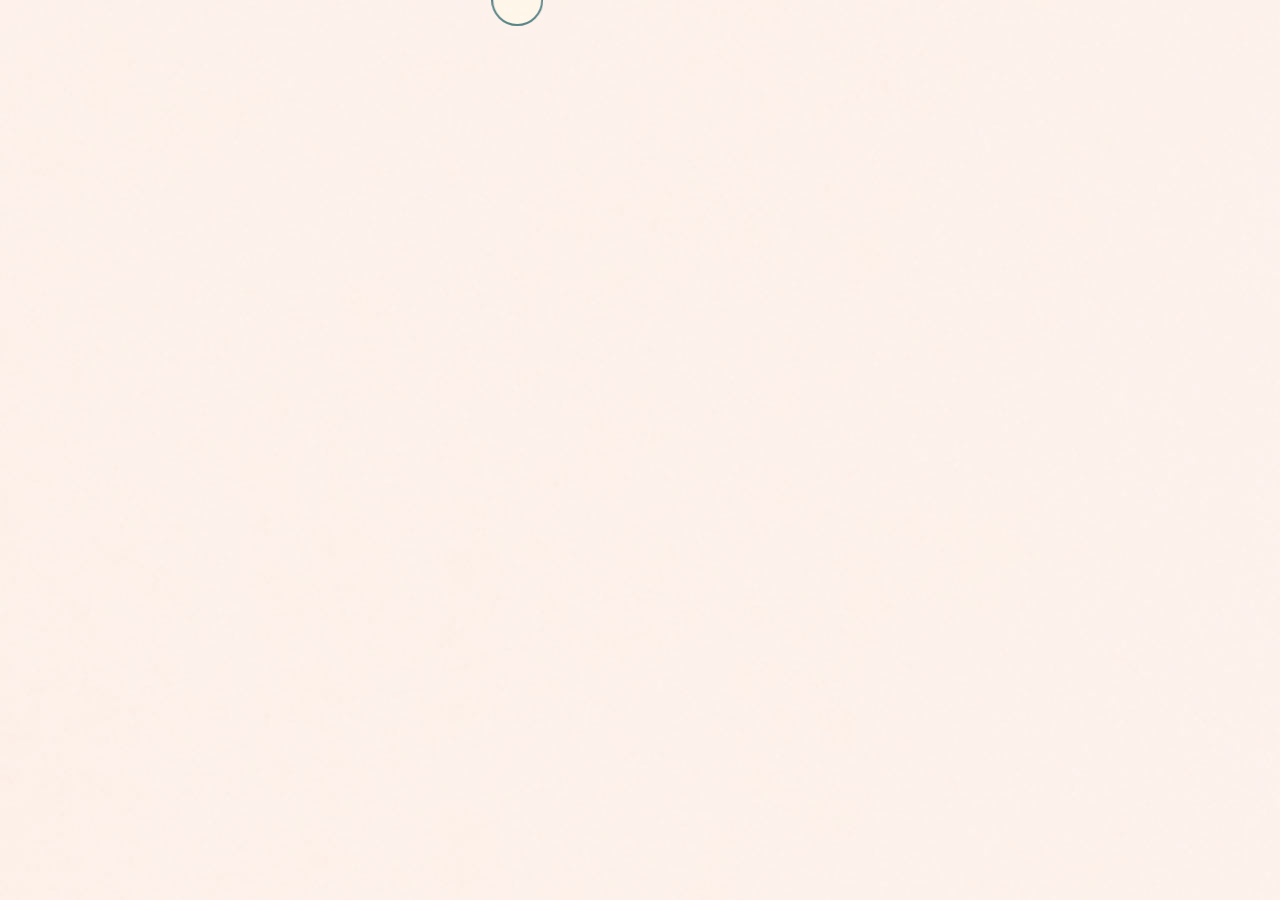
<file: index.html>
<!DOCTYPE html>
<html lang="en">
<head>
    <meta charset="UTF-8">
    <meta name="viewport" content="width=device-width, initial-scale=1.0">
    <title>HIRO</title>
    <meta http-equiv="X-UA-Compatible" content="IE=edge"> 
    <link rel="icon" href="img/hiro.ico">
    <link href="css/index.css" rel="stylesheet" type="text/css">

    <script src="https://ajax.googleapis.com/ajax/libs/jquery/3.5.1/jquery.min.js"></script>
    <script src="js/common.js"></script>
    <script src="js/scorllnext.js"></script>
</head>
<body>
    <div class="CS"></div>

    <header></header>
    <main>
        <article>
            <div class="second">
                <div class="logo">
                    <img src="img/logo.png" alt="">
                </div>
                <div class="mainfont2">
                    <p>DAILY <span>H</span>IRO</p>
                </div>
            </div>
            <div class="first">
                <div class="up">
                    <div class="up1">
                        <p class="kr"><span>넓</span>다</p>
                    </div>
                    <div class="up2">
                        <p class="jpkt"><span>ヒ</span>ロ</p>    
                    </div>
                    <div class="up3">
                        <p class="jphg"><span>広</span>い</p>
                    </div>
                </div>
            <div class="mainfont">
                <p>DAILY <span>H</span>IRO</p>
            </div>
                <div class="down">
                    <div class="down1">
                        <p>시야를<span>넓게</span>보는</p>
                    </div>
                    <div class="down2">
                        <p>퍼블리셔<span>김가은</span>입니다.</p>
                    </div>
                </div>
            </div>
            
        </article>        
    </main>

    <aside>
        <span></span>
    </aside>

</body>
</html>
</file>
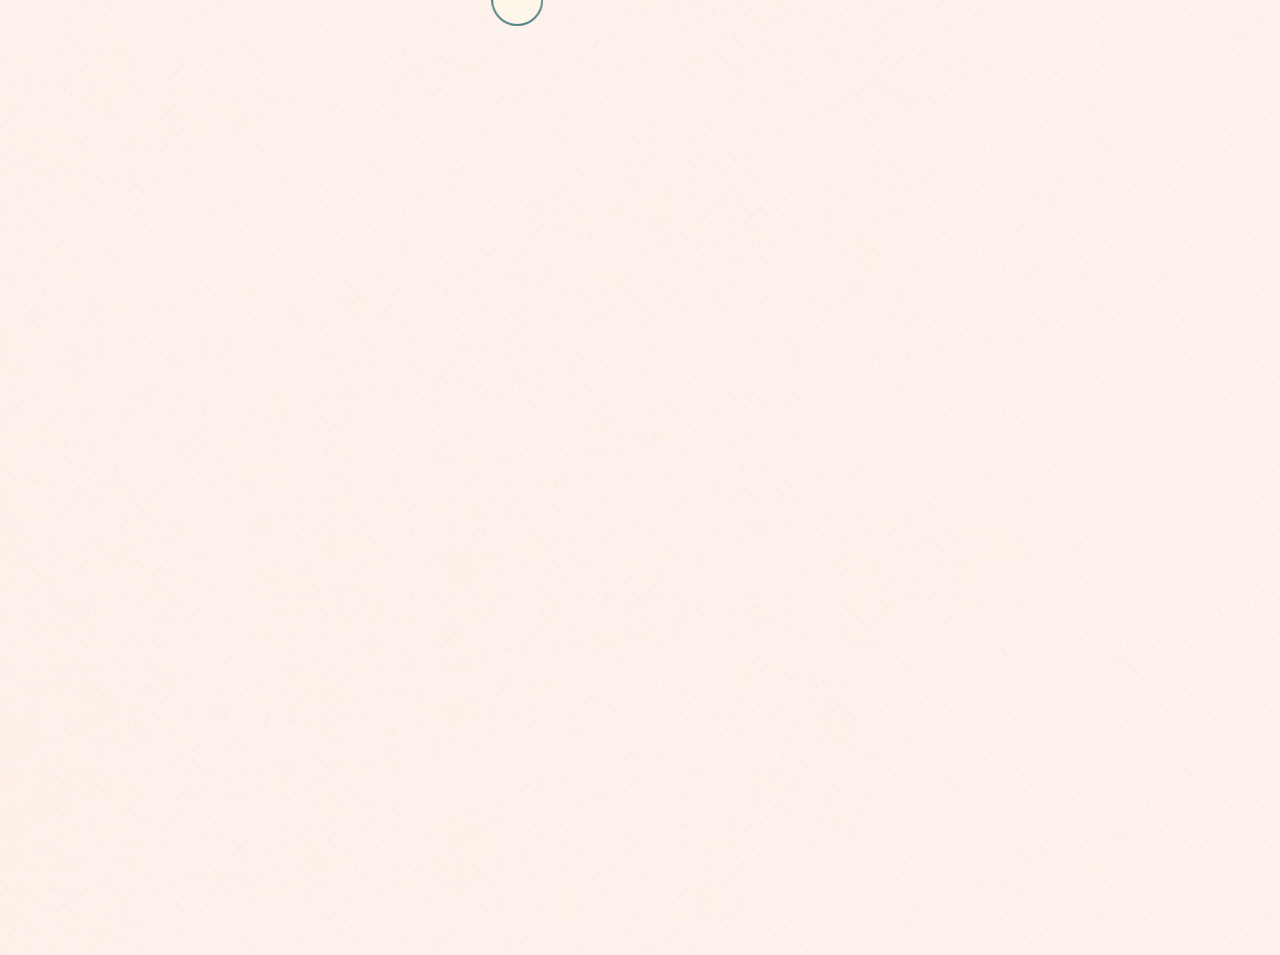
<file: aboutme.html>
<!DOCTYPE html>
<html lang="en">
<head>
    <meta charset="UTF-8">
    <meta name="viewport" content="width=device-width, initial-scale=1">
    <title>AboutMe</title>
    <meta http-equiv="X-UA-Compatible" content="IE=edge"> 
    <link rel="icon" href="img/hiro.ico">
    <link href="css/about.css" rel="stylesheet" type="text/css">

    <script src="https://ajax.googleapis.com/ajax/libs/jquery/3.5.1/jquery.min.js"></script>
    <script src="js/common.js"></script>
    <script src="js/header.js"></script>
    <script src="js/about.js"></script>
    <script src="js/pentagon.js"></script>
</head>
<body>
    <div class="CS"></div>

    <header></header>


<main>
    <article class="leftme">
        <h1>
            <label>W</label>
            <label>E</label>
            <label>B</label>
            <label>&nbsp;</label>
            <label>P</label>
            <label>U</label>
            <label>B</label>
            <label>L</label>
            <label>I</label>
            <label>S</label>
            <label>H</label>
            <label>E</label>
            <label>R</label>
        </h1>
        <div class="leftmain">
            <div class="leftleft">
                <img src="img/me.jpg" alt="">
            </div>
            <ul class="leftright">
                <li class="name">KAEUN</li>
                <li class="nameetc">
                    <span>KIM</span>
                    <p>
                        1996-12-27
                        010.5049.3592
                        xio03@naver.com
                    </p>
                </li>
                <li class="story">
                    새로운 상황이 무섭다 할지라도 <span>도망치지 않고</span> 해결할 수 있는 능력이 있습니다. <span>확실한 일처리</span>로 동료들에게 믿음을 얻어, <span>일을 믿고 맡길 수있다</span>는 칭찬을 들을 정도로 <span>모든 일에 최선을 다하는</span> 모습을 보입니다. 
                   또한, 상대를 배려하고 <span>공감능력</span>으로 대화를 나눌 때 차분하고 안심된다는 이야기를 주변에서 들어왔습니다. 이처럼 누구에게나 안심을 줄 수 있도록 모든지 열심히 하는 사람이 되도록 하겠습니다. 잘 부탁드립니다!
                </li>
            </ul>
        </div>
    </article>
    <article class="rightme">
        <div class="pentagon"><canvas></canvas></div>
        <h1>
            <label>S</label>
            <label>K</label>
            <label>I</label>
            <label>L</label>
            <label>L</label>
        </h1>
        <p>
            Photoshop으로 레이아웃 설계 및 디자인이 가능하며
            HTML5,CSS3의 코드를 이해하고 사용하여 페이지를 구축할 수 있습니다.
            Javascript, jQuery를 이용해 동적인 페이지 화면을 구현할 수 있습니다. 
            
            php, XAMPP, React의 기본개념을 이해하고 있습니다.
        </p>
    </article>
</main>
</body>
</html>
</file>
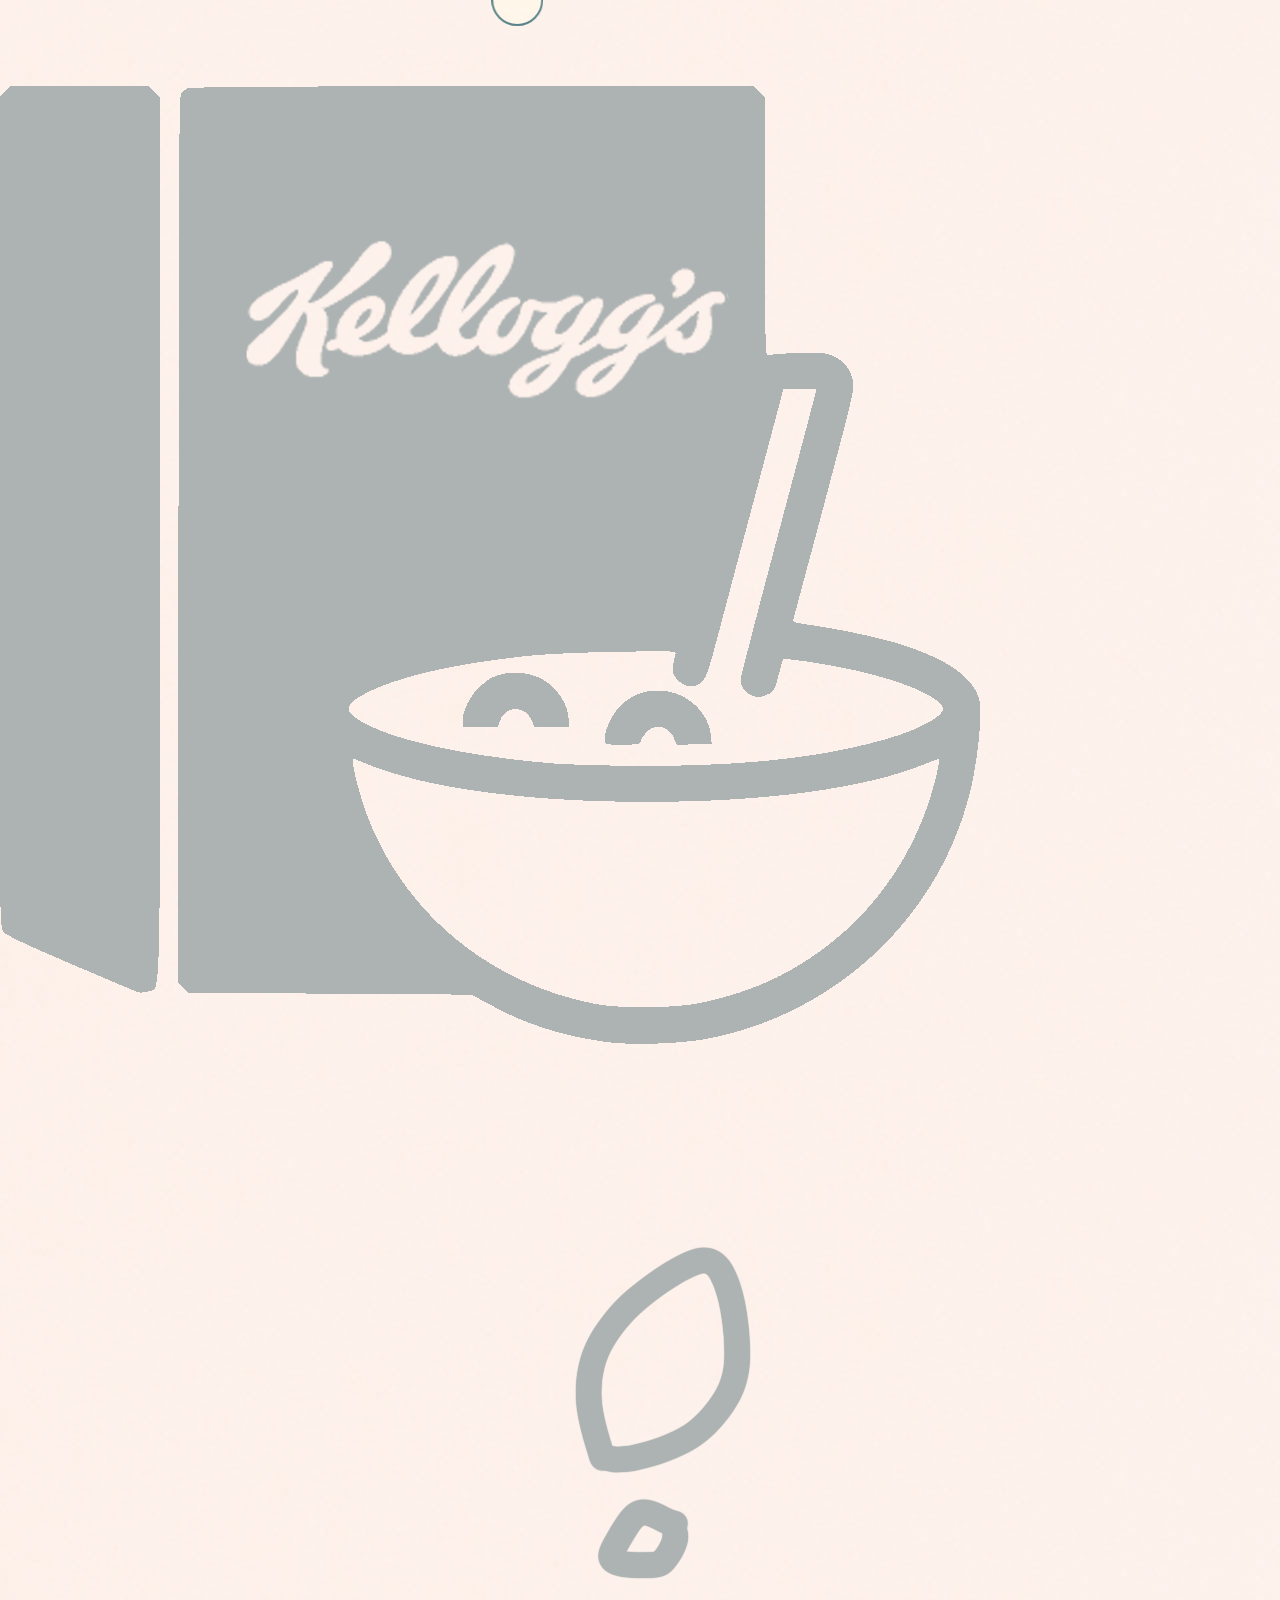
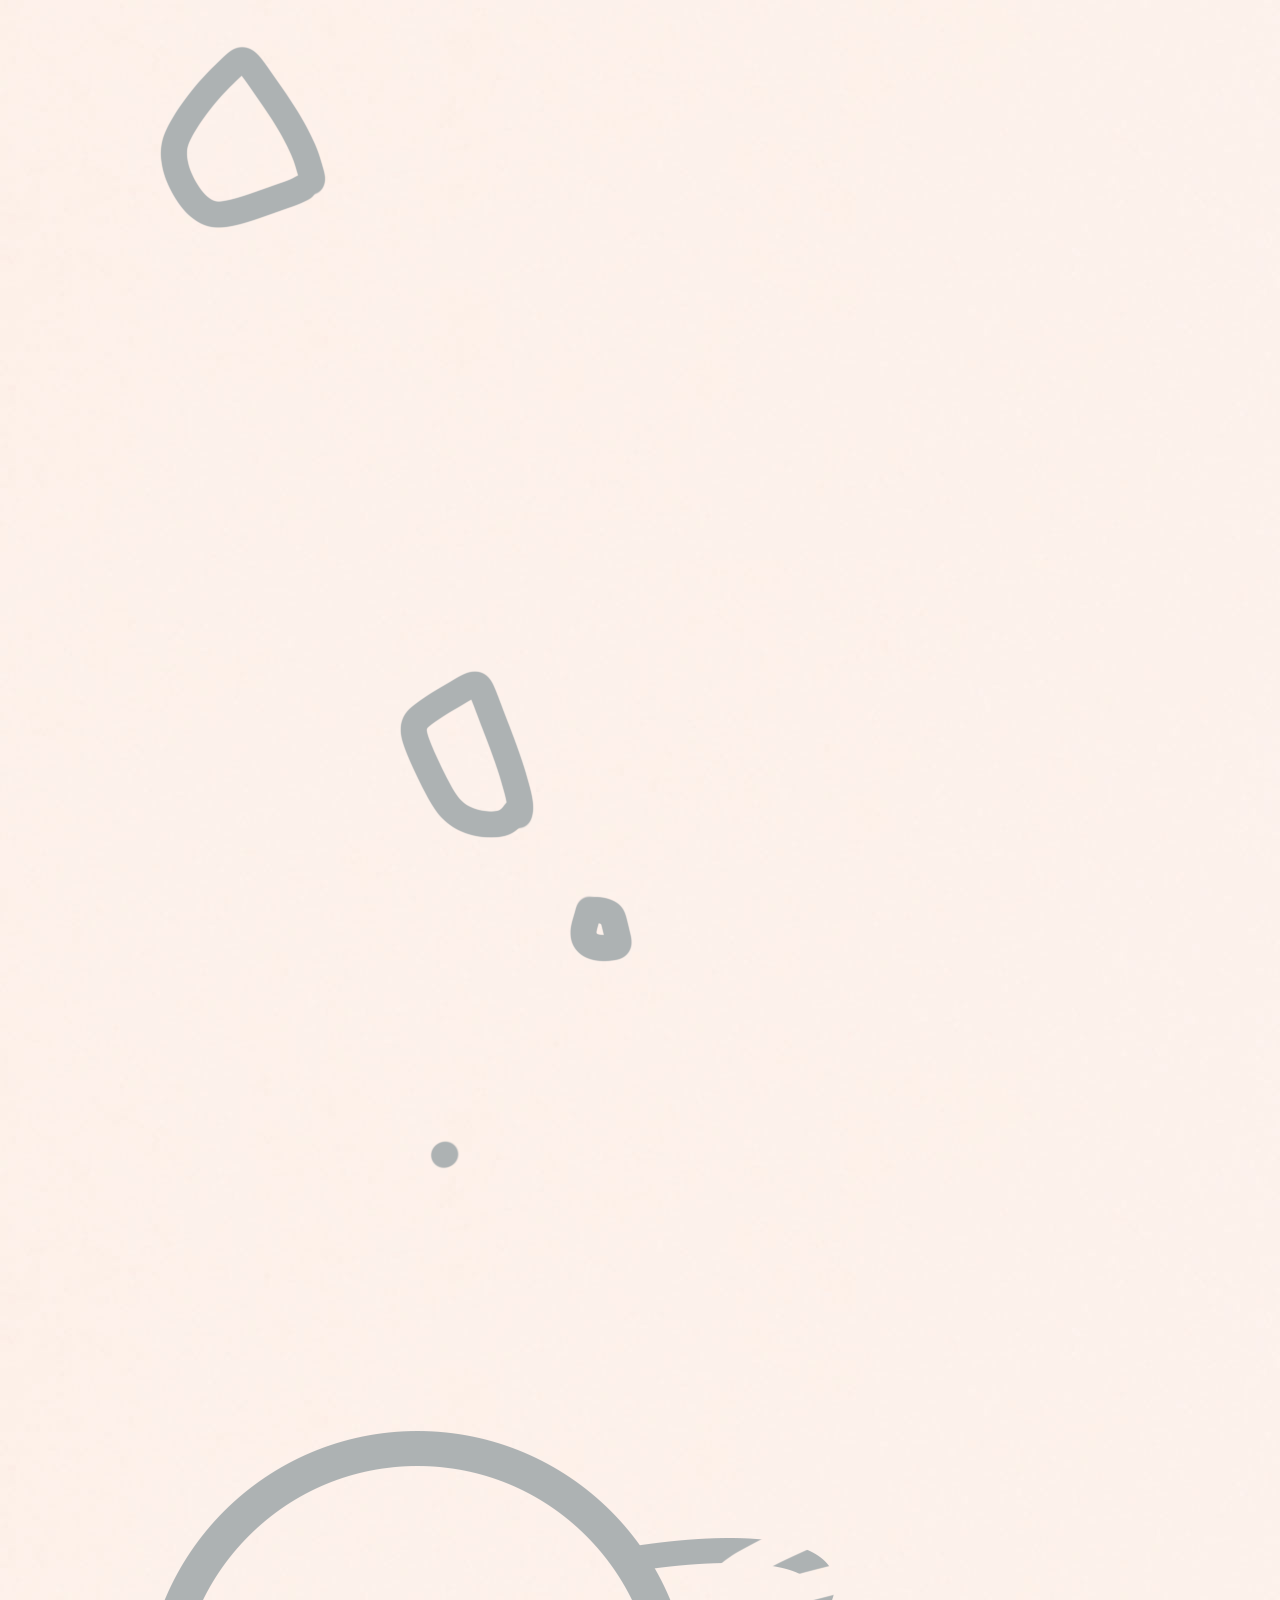
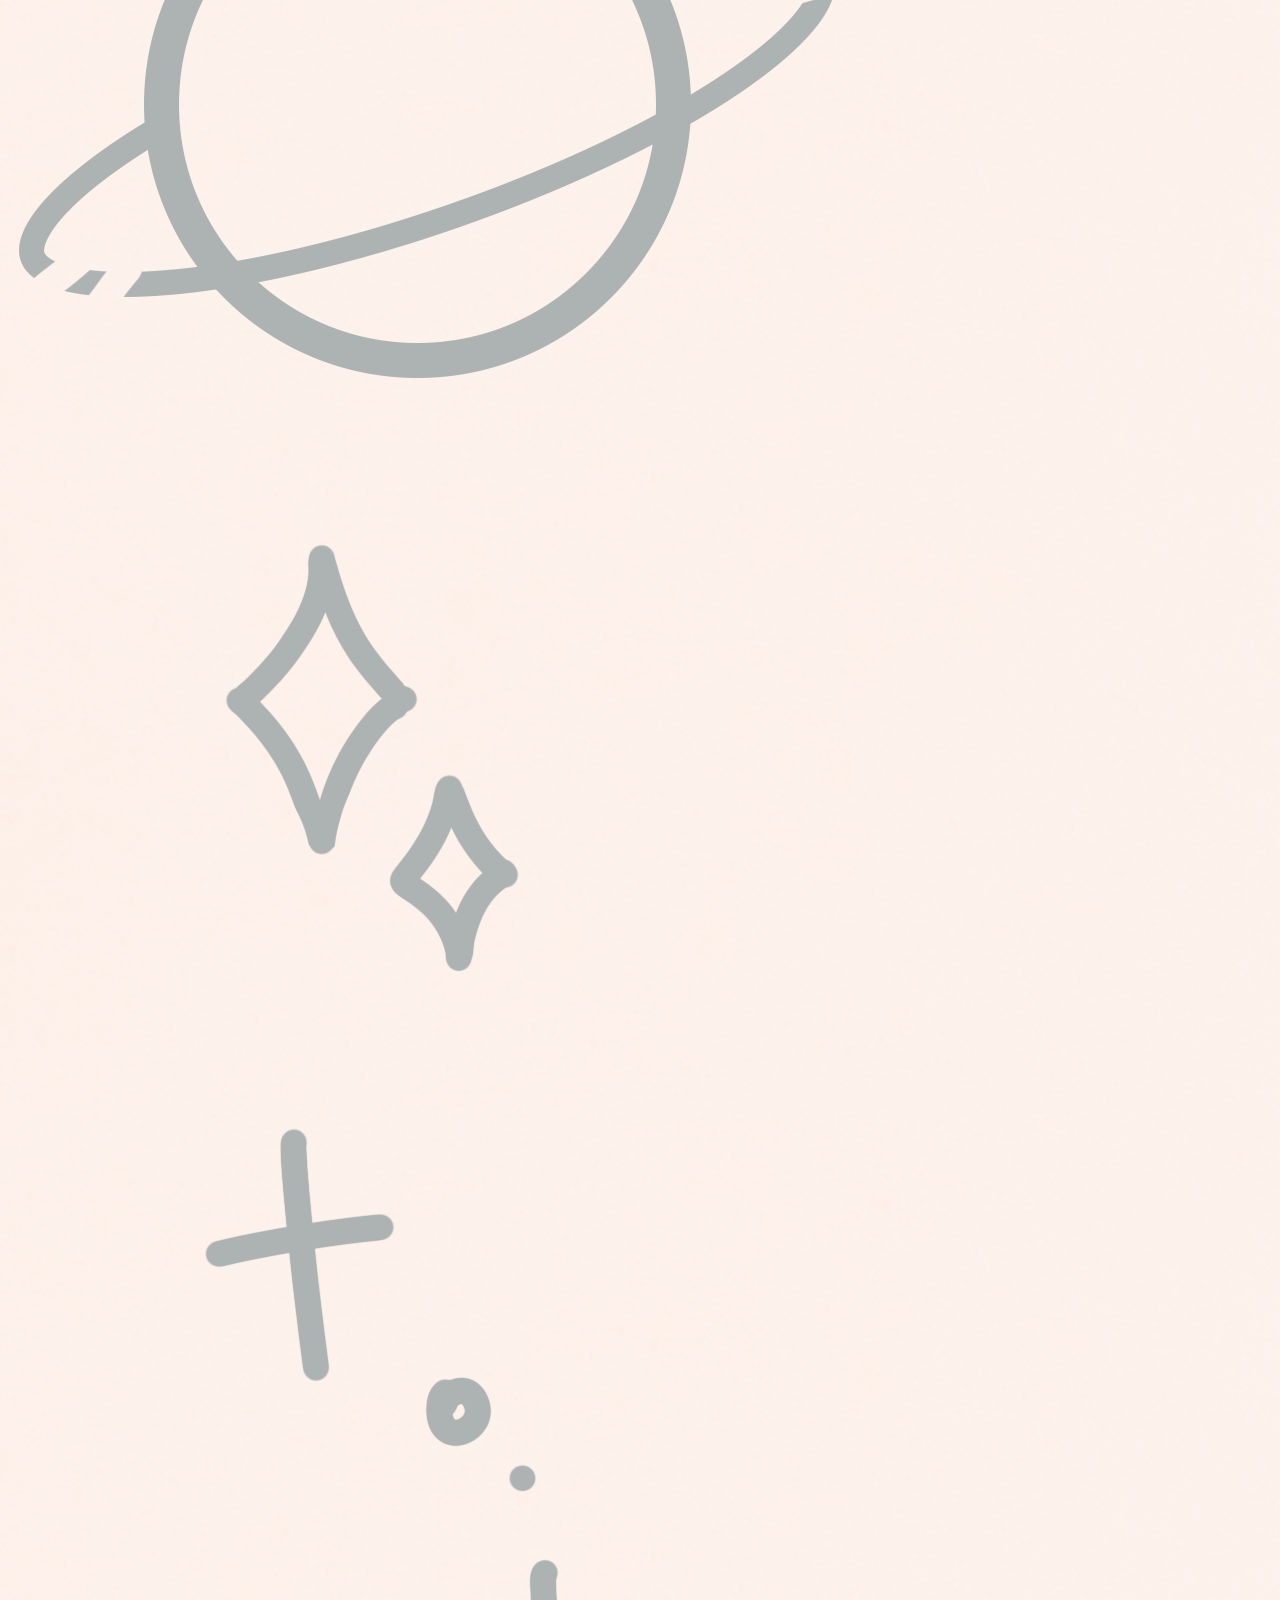
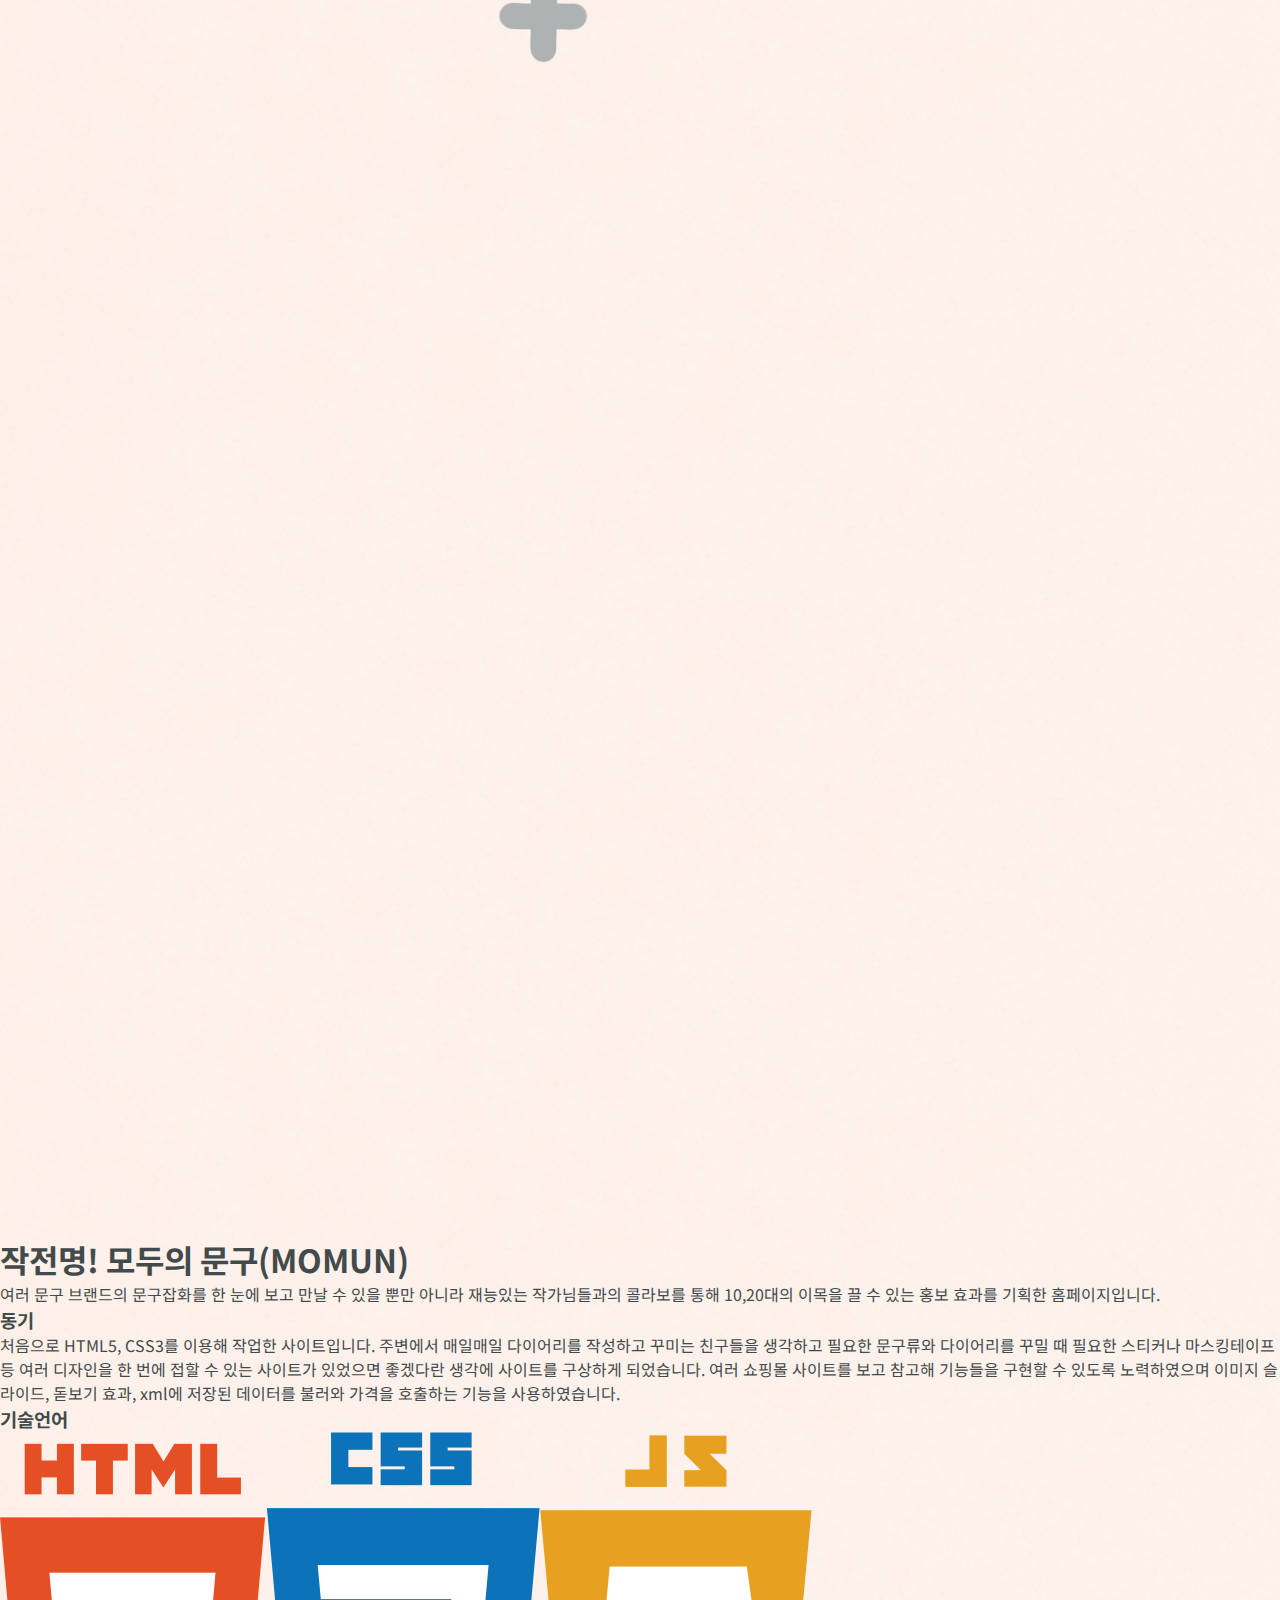
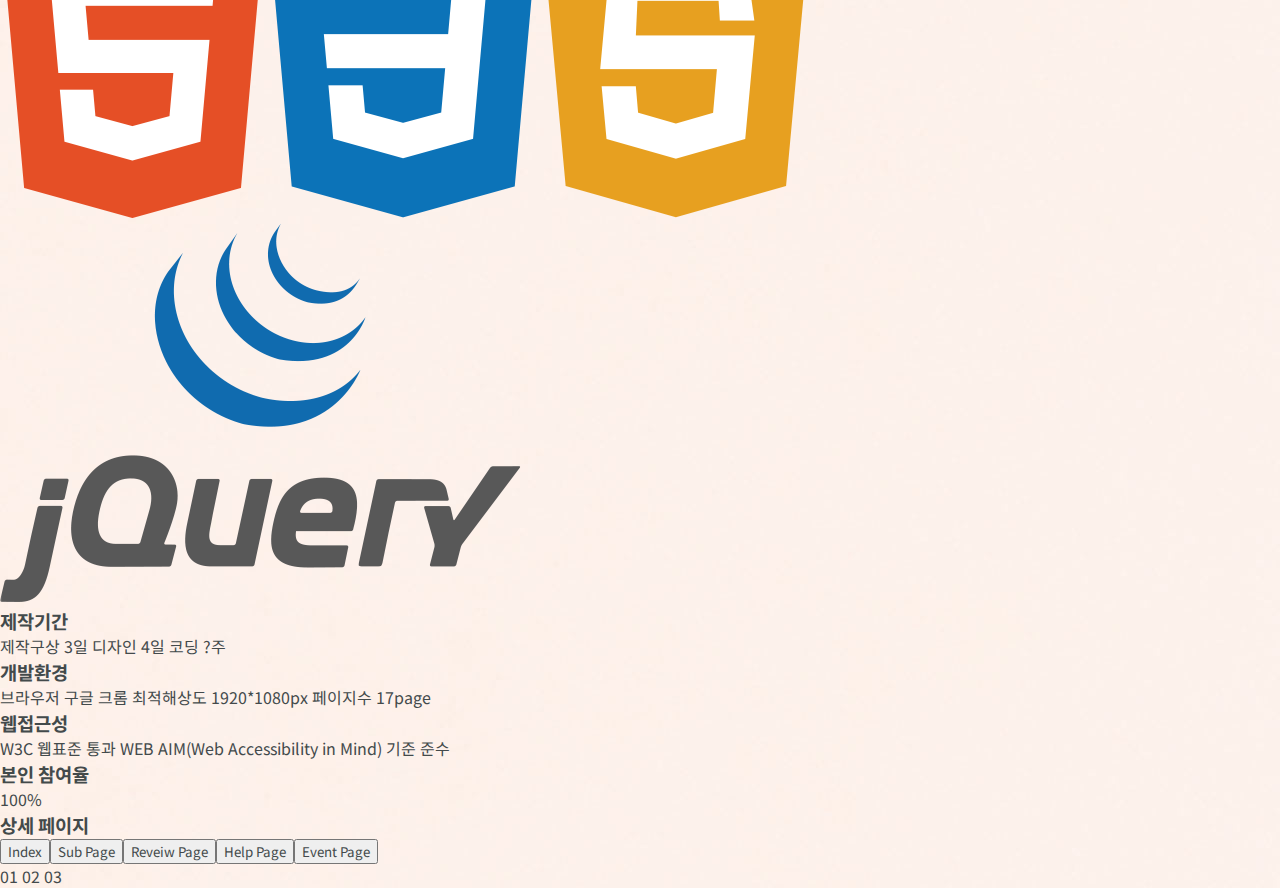
<file: project.html>
<!DOCTYPE html>
<html lang="en">
<head>
    <meta charset="UTF-8">
    <meta name="viewport" content="width=device-width, initial-scale=1.0">
    <title>Project</title>
    <meta http-equiv="X-UA-Compatible" content="IE=edge"> 
    <link rel="icon" href="img/hiro.ico">
    <link href="css/project.css" rel="stylesheet" type="text/css">

    <script src="https://cdnjs.cloudflare.com/ajax/libs/jquery/3.5.1/jquery.min.js"></script>
    <script src="js/common.js"></script>
    <script src="js/header.js"></script>
    <script src="js/project.js"></script>
</head>
<body>
    <div class="CS"></div>
    <header></header>

    <div class="backdeco">
        <img class="kelloggsimg1" src="img/kelloggspix.png" alt="kelloggs">
        <img class="kelloggsimg2" src="img/kelloggspix2.png" alt="kelloggs">
        <img class="kelloggsimg3" src="img/kelloggspix3.png" alt="kelloggs">
        <img class="momunimg1" src="img/momunpix.png" alt="momun">
        <img class="momunimg2" src="img/momunpix2.png" alt="momun">
        <img class="momunimg3" src="img/momunpix3.png" alt="momun">
    </div>

    <main>
        <div class="backbtn"><span></span></div>
        <div class="pagebtn"></div>
        <article class="titleprject2">
            <h1>
                <label>P</label>
                <label>R</label>
                <label>O</label>
                <label>J</label>
                <label>E</label>
                <label>C</label>
                <label>T</label>
            </h1>
        </article>
        <ul class="projectlist"></ul>
    </main>
    
    <div class="projectmain">
        <article class="openpage">
            <div class="page1">
                <div class="backpage1">
                    <div class="backimg"></div>

                    <div class="stroymain">
                        <div class="storyone"></div>
                        <div class="storytwo">
                        </div>
                        
                        <div class="etcline">
                            <div class="language">
                                <h3>기술언어</h3>
                                <div class="languageimg"></div>
                            </div>
                            <div class="etcright">
                                <div class="etcup">
                                    <div class="day"></div>
                                    <div class="mode"></div>
                                </div>                    
                                <div class="etcdown">
                                    <div class="web"></div>
                                    <div class="share">
                                        <h3>본인 참여율</h3>
                                        <p> 100% </p>
                                    </div>
                                </div>                                
                            </div>                    
                        </div>
                    </div>
                </div>
            </div>
            <div class="page2">
                <div class="backpage2">
                    <div class="backimg"></div>
                </div>
                <div class="sitepage">
                    <h3>상세 페이지</h3>
                    <div class="btn"></div>
                </div>
                
                <div class="pagenum">
                    <a href="p01" class="on">01</a>
                    <a href="p02">02</a>
                    <a href="p03">03</a>
                </div>
            </div>
        </article>
    </div>


</body>
</html>
</file>
<file: css/index.css>
@import url("common.css");
main { width: 100%; height: 100%; display: block; }

main .mainopen { width: 100%; position: relative; }

main .mainopen span { font-family: 'Teko', sans-serif; color: #598488; }

main .mainopen .first { position: absolute; left: 50%; top: 50%; -webkit-transform: translate(-50%, 48%); transform: translate(-50%, 48%); -webkit-animation: close .8s 2.8s linear forwards; animation: close .8s 2.8s linear forwards; }

main .mainopen .first .up { width: 100%; text-align: right; }

main .mainopen .first .up .up1 { width: 100%; opacity: 0; -webkit-transform-origin: bottom; transform-origin: bottom; -webkit-animation: open4 .3s 1.5s linear forwards; animation: open4 .3s 1.5s linear forwards; }

@-webkit-keyframes open4 { 0% { opacity: 0;
    -webkit-transform: translateY(100px);
            transform: translateY(100px); }
  100% { opacity: 1;
    -webkit-transform: translateY(90px);
            transform: translateY(90px); } }

@keyframes open4 { 0% { opacity: 0;
    -webkit-transform: translateY(100px);
            transform: translateY(100px); }
  100% { opacity: 1;
    -webkit-transform: translateY(90px);
            transform: translateY(90px); } }

main .mainopen .first .up .up1 .kr { font-family: 'Noto Sans KR', sans-serif; font-weight: bold; font-size: 2em; }

main .mainopen .first .up .up2 { opacity: 0; -webkit-transform-origin: bottom; transform-origin: bottom; -webkit-animation: open3 .3s 1.3s linear forwards; animation: open3 .3s 1.3s linear forwards; }

@-webkit-keyframes open3 { 0% { opacity: 0;
    -webkit-transform: translateY(100px);
            transform: translateY(100px); }
  100% { opacity: 1;
    -webkit-transform: translateY(80px);
            transform: translateY(80px); } }

@keyframes open3 { 0% { opacity: 0;
    -webkit-transform: translateY(100px);
            transform: translateY(100px); }
  100% { opacity: 1;
    -webkit-transform: translateY(80px);
            transform: translateY(80px); } }

main .mainopen .first .up .up2 .jpkt { font-family: 'Noto Sans JP', sans-serif; font-weight: bold; font-size: 2em; }

main .mainopen .first .up .up2 .jpkt span { font-family: 'Noto Sans JP', sans-serif; }

main .mainopen .first .up .up3 { opacity: 0; -webkit-transform-origin: bottom; transform-origin: bottom; -webkit-animation: open2 .3s 1s linear forwards; animation: open2 .3s 1s linear forwards; }

@-webkit-keyframes open2 { 0% { opacity: 0;
    -webkit-transform: translateY(100px);
            transform: translateY(100px); }
  100% { opacity: 1;
    -webkit-transform: translateY(50px);
            transform: translateY(50px); } }

@keyframes open2 { 0% { opacity: 0;
    -webkit-transform: translateY(100px);
            transform: translateY(100px); }
  100% { opacity: 1;
    -webkit-transform: translateY(50px);
            transform: translateY(50px); } }

main .mainopen .first .up .up3 .jphg { font-family: 'Noto Sans JP', sans-serif; font-weight: bold; font-size: 4em; }

main .mainopen .first .up .up3 .jphg span { font-family: 'Noto Sans JP', sans-serif; }

main .mainopen .first .mainfont { opacity: 0; -webkit-animation: open1 .8s linear forwards; animation: open1 .8s linear forwards; }

@-webkit-keyframes open1 { 0% { opacity: 0; }
  100% { opacity: 1; } }

@keyframes open1 { 0% { opacity: 0; }
  100% { opacity: 1; } }

main .mainopen .first .mainfont p { font-family: 'Teko', sans-serif; font-weight: bold; font-size: 8em; }

main .mainopen .first .down { font-family: 'Noto Sans KR', sans-serif; font-weight: bold; font-size: 2.2em; line-height: 1.2; }

main .mainopen .first .down .down1 { opacity: 0; -webkit-transform-origin: top; transform-origin: top; -webkit-animation: open5 .3s 1.4s linear forwards; animation: open5 .3s 1.4s linear forwards; }

@-webkit-keyframes open5 { 0% { opacity: 0;
    -webkit-transform: translateY(-100px);
            transform: translateY(-100px); }
  100% { opacity: 1;
    -webkit-transform: translateY(-50px);
            transform: translateY(-50px); } }

@keyframes open5 { 0% { opacity: 0;
    -webkit-transform: translateY(-100px);
            transform: translateY(-100px); }
  100% { opacity: 1;
    -webkit-transform: translateY(-50px);
            transform: translateY(-50px); } }

main .mainopen .first .down .down2 { opacity: 0; -webkit-animation: open6 .3s 1.6s linear forwards; animation: open6 .3s 1.6s linear forwards; }

@-webkit-keyframes open6 { 0% { opacity: 0; }
  100% { opacity: 1;
    -webkit-transform: translateY(-50px);
            transform: translateY(-50px); } }

@keyframes open6 { 0% { opacity: 0; }
  100% { opacity: 1;
    -webkit-transform: translateY(-50px);
            transform: translateY(-50px); } }

@-webkit-keyframes close { 100% { opacity: 0; } }

@keyframes close { 100% { opacity: 0; } }

main .mainopen .second { position: relative; }

main .mainopen .second .logo { position: absolute; left: 50%; top: 50%; -webkit-transform-origin: -10% 50%; transform-origin: -10% 50%; opacity: 0; -webkit-animation: open8 .3s 4.4s linear forwards; animation: open8 .3s 4.4s linear forwards; }

@-webkit-keyframes open8 { 0% { opacity: .7; }
  35% { opacity: .9; }
  75% { opacity: .2; }
  100% { opacity: 1; } }

@keyframes open8 { 0% { opacity: .7; }
  35% { opacity: .9; }
  75% { opacity: .2; }
  100% { opacity: 1; } }

main .mainopen .second .logo img { -webkit-transform: translate(-50%, 70%); transform: translate(-50%, 70%); -webkit-transition: .7s; transition: .7s; }

main .mainopen .second .mainfont2 { position: absolute; left: 50%; top: 50%; -webkit-transform: translate(-50%, 226%); transform: translate(-50%, 226%); -webkit-animation: open7 .5s 3.6s linear forwards; animation: open7 .5s 3.6s linear forwards; }

@-webkit-keyframes open7 { 100% { position: absolute;
    left: 50%;
    top: 50%;
    -webkit-transform: translate(-50%, 270%);
            transform: translate(-50%, 270%); } }

@keyframes open7 { 100% { position: absolute;
    left: 50%;
    top: 50%;
    -webkit-transform: translate(-50%, 270%);
            transform: translate(-50%, 270%); } }

main .mainopen .second .mainfont2 p { font-family: 'Teko', sans-serif; font-weight: bold; font-size: 8em; }

aside { opacity: 0; font-size: 0; display: block; text-align: center; border-radius: 80%; border: 1px solid #fff; background: #2e2e2e; -webkit-animation: jump .7s 5s linear infinite; animation: jump .7s 5s linear infinite; }

@-webkit-keyframes jump { 0% { opacity: .4;
    width: 10px;
    height: 10px;
    position: absolute;
    left: 50%;
    bottom: 8%;
    -webkit-transform: translate(-50%, -8%);
            transform: translate(-50%, -8%); }
  25% { opacity: .8;
    width: 15px;
    height: 18px;
    position: absolute;
    left: 50%;
    bottom: 4%;
    -webkit-transform: translate(-50%, -4%);
            transform: translate(-50%, -4%); }
  45% { opacity: 1;
    width: 22px;
    height: 15px;
    position: absolute;
    left: 50%;
    bottom: 1%;
    -webkit-transform: translate(-50%, -1%);
            transform: translate(-50%, -1%); }
  50% { opacity: 1;
    width: 25px;
    height: 10px;
    position: absolute;
    left: 50%;
    bottom: 0%;
    -webkit-transform: translate(-50%, 0%);
            transform: translate(-50%, 0%); }
  55% { opacity: 1;
    width: 22px;
    height: 15px;
    position: absolute;
    left: 50%;
    bottom: 1%;
    -webkit-transform: translate(-50%, -1%);
            transform: translate(-50%, -1%); }
  75% { opacity: .8;
    width: 15px;
    height: 18px;
    position: absolute;
    left: 50%;
    bottom: 4%;
    -webkit-transform: translate(-50%, -4%);
            transform: translate(-50%, -4%); }
  100% { opacity: .4;
    width: 10px;
    height: 10px;
    position: absolute;
    left: 50%;
    bottom: 8%;
    -webkit-transform: translate(-50%, -8%);
            transform: translate(-50%, -8%); } }

@keyframes jump { 0% { opacity: .4;
    width: 10px;
    height: 10px;
    position: absolute;
    left: 50%;
    bottom: 8%;
    -webkit-transform: translate(-50%, -8%);
            transform: translate(-50%, -8%); }
  25% { opacity: .8;
    width: 15px;
    height: 18px;
    position: absolute;
    left: 50%;
    bottom: 4%;
    -webkit-transform: translate(-50%, -4%);
            transform: translate(-50%, -4%); }
  45% { opacity: 1;
    width: 22px;
    height: 15px;
    position: absolute;
    left: 50%;
    bottom: 1%;
    -webkit-transform: translate(-50%, -1%);
            transform: translate(-50%, -1%); }
  50% { opacity: 1;
    width: 25px;
    height: 10px;
    position: absolute;
    left: 50%;
    bottom: 0%;
    -webkit-transform: translate(-50%, 0%);
            transform: translate(-50%, 0%); }
  55% { opacity: 1;
    width: 22px;
    height: 15px;
    position: absolute;
    left: 50%;
    bottom: 1%;
    -webkit-transform: translate(-50%, -1%);
            transform: translate(-50%, -1%); }
  75% { opacity: .8;
    width: 15px;
    height: 18px;
    position: absolute;
    left: 50%;
    bottom: 4%;
    -webkit-transform: translate(-50%, -4%);
            transform: translate(-50%, -4%); }
  100% { opacity: .4;
    width: 10px;
    height: 10px;
    position: absolute;
    left: 50%;
    bottom: 8%;
    -webkit-transform: translate(-50%, -8%);
            transform: translate(-50%, -8%); } }

@media (min-width: 2000px) { main .mainopen .second .logo img { position: absolute; left: 50%; top: 25%; -webkit-transform: translate(-50%, 35%); transform: translate(-50%, 35%); }
  main .mainopen .second .mainfont2 { position: absolute; left: 50%; top: 50%; -webkit-transform: translate(-50%, 169%); transform: translate(-50%, 169%); -webkit-animation: open7 .5s 3.6s linear forwards; animation: open7 .5s 3.6s linear forwards; }
  @-webkit-keyframes open7 { 100% { position: absolute;
      left: 50%;
      top: 50%;
      -webkit-transform: translate(-50%, 220%);
              transform: translate(-50%, 220%); } }
  @keyframes open7 { 100% { position: absolute;
      left: 50%;
      top: 50%;
      -webkit-transform: translate(-50%, 220%);
              transform: translate(-50%, 220%); } }
  main .mainopen .first { position: absolute; left: 50%; top: 100%; -webkit-transform: translate(-50%, 120%); transform: translate(-50%, 120%); } }

@media (min-width: 1101px) and (max-width: 1900px) { main .mainopen .second .logo img { position: absolute; left: 50%; top: 25%; -webkit-transform: translate(-50%, 35%); transform: translate(-50%, 35%); }
  main .mainopen .second .mainfont2 { position: absolute; left: 50%; top: 50%; -webkit-transform: translate(-50%, 169%); transform: translate(-50%, 169%); -webkit-animation: open7 .5s 3.6s linear forwards; animation: open7 .5s 3.6s linear forwards; }
  @-webkit-keyframes open7 { 100% { position: absolute;
      left: 50%;
      top: 50%;
      -webkit-transform: translate(-50%, 220%);
              transform: translate(-50%, 220%); } }
  @keyframes open7 { 100% { position: absolute;
      left: 50%;
      top: 50%;
      -webkit-transform: translate(-50%, 220%);
              transform: translate(-50%, 220%); } }
  main .mainopen .first { position: absolute; left: 50%; top: 50%; -webkit-transform: translate(-50%, 25%); transform: translate(-50%, 25%); } }

@media All and (max-width: 1100px) { main { width: 100%; }
  main .mainopen { width: 100%; margin: 0 auto; }
  main .mainopen .second { width: 100%; }
  main .mainopen .second .mainfont2 { width: 100%; display: inline-block; position: absolute; left: 50%; top: 50%; -webkit-transform: translate(-25%, 234%); transform: translate(-25%, 234%); -webkit-animation: open7 .5s 3.6s linear forwards; animation: open7 .5s 3.6s linear forwards; }
  @-webkit-keyframes open7 { 100% { position: absolute;
      left: 50%;
      top: 50%;
      -webkit-transform: translate(-25%, 280%);
              transform: translate(-25%, 280%); } }
  @keyframes open7 { 100% { position: absolute;
      left: 50%;
      top: 50%;
      -webkit-transform: translate(-25%, 280%);
              transform: translate(-25%, 280%); } }
  main .mainopen .first { width: 100%; display: inline-block; position: absolute; left: 50%; top: 50%; -webkit-transform: translate(-25%, 50%); transform: translate(-25%, 50%); }
  main .mainopen .first .up { width: 54%; margin: 0; } }
/*# sourceMappingURL=index.css.map */
</file>
<file: css/about.css>
@import url("common.css");
main {
  width: 90%;
  margin: 0 auto;
  overflow: hidden;
  background-blend-mode: multiply;
}

main .leftme {
  -webkit-filter: grayscale(100%);
  filter: gray;
  float: left;
  width: 49%;
}

main .leftme h1 {
  padding-left: 2%;
  width: 100%;
  text-align: left;
  font-family: 'Anton', sans-serif;
  font-size: 8.6em;
  padding-top: 2%;
  -webkit-transform-origin: left;
          transform-origin: left;
}

main .leftme h1 label {
  margin: -15px;
  display: inline-block;
  opacity: 0;
  font-family: 'Anton', sans-serif;
}

@-webkit-keyframes labelAni {
  0% {
    opacity: 0;
    -webkit-transform: trnaslateX(100%);
            transform: trnaslateX(100%);
  }
  100% {
    opacity: 1;
    -webkit-transform: trnaslateX(0%);
            transform: trnaslateX(0%);
  }
}

@keyframes labelAni {
  0% {
    opacity: 0;
    -webkit-transform: trnaslateX(100%);
            transform: trnaslateX(100%);
  }
  100% {
    opacity: 1;
    -webkit-transform: trnaslateX(0%);
            transform: trnaslateX(0%);
  }
}

main .leftme .leftmain {
  width: 100%;
  display: inline-block;
  overflow: hidden;
}

main .leftme .leftmain .leftleft {
  width: 49%;
  float: left;
  -webkit-animation: pageAni1 .8s .2s forwards ease-in-out;
          animation: pageAni1 .8s .2s forwards ease-in-out;
  opacity: 0;
}

main .leftme .leftmain .leftleft img {
  width: 100%;
  -webkit-filter: grayscale(100%);
  filter: gray;
}

main .leftme .leftmain .leftleft img:hover {
  -webkit-filter: grayscale(0%);
  filter: none;
}

@-webkit-keyframes pageAni1 {
  0% {
    opacity: 0;
    -webkit-transform: translateX(-50%);
            transform: translateX(-50%);
  }
  50% {
    opacity: 0.5;
  }
  100% {
    opacity: 1;
    -webkit-transform: translateX(0%);
            transform: translateX(0%);
  }
}

@keyframes pageAni1 {
  0% {
    opacity: 0;
    -webkit-transform: translateX(-50%);
            transform: translateX(-50%);
  }
  50% {
    opacity: 0.5;
  }
  100% {
    opacity: 1;
    -webkit-transform: translateX(0%);
            transform: translateX(0%);
  }
}

main .leftme .leftmain .leftright {
  width: 40%;
  float: right;
  padding-right: 8%;
}

main .leftme .leftmain .leftright .name {
  font-family: 'Anton', sans-serif;
  font-size: 6.5em;
  color: #598488;
  margin-top: -10%;
  -webkit-animation: pageAni2 .8s .8s forwards ease-in-out;
          animation: pageAni2 .8s .8s forwards ease-in-out;
  opacity: 0;
}

@-webkit-keyframes pageAni2 {
  0% {
    opacity: 0;
    -webkit-transform: translateX(50%);
            transform: translateX(50%);
  }
  50% {
    opacity: 0.5;
  }
  100% {
    opacity: 1;
    -webkit-transform: translateX(0%);
            transform: translateX(0%);
  }
}

@keyframes pageAni2 {
  0% {
    opacity: 0;
    -webkit-transform: translateX(50%);
            transform: translateX(50%);
  }
  50% {
    opacity: 0.5;
  }
  100% {
    opacity: 1;
    -webkit-transform: translateX(0%);
            transform: translateX(0%);
  }
}

main .leftme .leftmain .leftright .nameetc {
  margin-top: -12%;
  background-blend-mode: multiply;
  -webkit-animation: pageAni2 .8s .8s forwards ease-in-out;
          animation: pageAni2 .8s .8s forwards ease-in-out;
  opacity: 0;
}

main .leftme .leftmain .leftright .nameetc span {
  font-family: 'Anton', sans-serif;
  font-size: 4.8em;
}

main .leftme .leftmain .leftright .nameetc p {
  font-family: 'Archivo Narrow', sans-serif;
  font-size: 1.5em;
  text-align: right;
  white-space: pre-line;
  margin-top: -20%;
  line-height: 1;
}

@keyframes pageAni2 {
  0% {
    opacity: 0;
    -webkit-transform: translateX(50%);
            transform: translateX(50%);
  }
  50% {
    opacity: 0.5;
  }
  100% {
    opacity: 1;
    -webkit-transform: translateX(0%);
            transform: translateX(0%);
  }
}

main .leftme .leftmain .leftright .story {
  font-family: 'Nanum Gothic', sans-serif;
  font-size: 1em;
  line-height: 2;
  white-space: pre-line;
  margin-top: -2%;
  -webkit-animation: pageAni3 1s .4s forwards ease-in-out;
          animation: pageAni3 1s .4s forwards ease-in-out;
  opacity: 0;
}

main .leftme .leftmain .leftright .story span {
  color: #598488;
}

@-webkit-keyframes pageAni3 {
  0% {
    opacity: 0;
    -webkit-transform: translateY(-50%);
            transform: translateY(-50%);
  }
  50% {
    opacity: 0.5;
  }
  100% {
    opacity: 1;
    -webkit-transform: translateY(0%);
            transform: translateY(0%);
  }
}

@keyframes pageAni3 {
  0% {
    opacity: 0;
    -webkit-transform: translateY(-50%);
            transform: translateY(-50%);
  }
  50% {
    opacity: 0.5;
  }
  100% {
    opacity: 1;
    -webkit-transform: translateY(0%);
            transform: translateY(0%);
  }
}

main .rightme {
  -webkit-filter: grayscale(100%);
  filter: gray;
  float: right;
  width: 46%;
}

main .rightme .pentagon {
  width: 100%;
  height: 450px;
  padding: 2% 0 5% 0;
  display: inline-block;
  -webkit-animation: pageAni4 1s .4s forwards ease-in-out;
          animation: pageAni4 1s .4s forwards ease-in-out;
  opacity: 0;
}

main .rightme .pentagon canvas {
  margin: 0 auto;
  display: block;
  width: 80%;
  height: 130%;
  padding-right: 3%;
}

@-webkit-keyframes pageAni4 {
  0% {
    opacity: 0;
    -webkit-transform: scale(0);
            transform: scale(0);
  }
  50% {
    opacity: 0.5;
  }
  100% {
    opacity: 1;
    -webkit-transform: scale(1);
            transform: scale(1);
  }
}

@keyframes pageAni4 {
  0% {
    opacity: 0;
    -webkit-transform: scale(0);
            transform: scale(0);
  }
  50% {
    opacity: 0.5;
  }
  100% {
    opacity: 1;
    -webkit-transform: scale(1);
            transform: scale(1);
  }
}

main .rightme h1 {
  width: 100%;
  text-align: left;
  font-family: 'Anton', sans-serif;
  font-size: 5.5em;
}

main .rightme h1 label {
  font-family: 'Anton', sans-serif;
  margin: -10px;
  display: inline-block;
  opacity: 0;
}

@-webkit-keyframes labelAni2 {
  0% {
    opacity: 0;
    -webkit-transform: translateY(20%);
            transform: translateY(20%);
  }
  50% {
    opacity: 0.5;
  }
  100% {
    opacity: 1;
    -webkit-transform: translateY(0%);
            transform: translateY(0%);
  }
}

@keyframes labelAni2 {
  0% {
    opacity: 0;
    -webkit-transform: translateY(20%);
            transform: translateY(20%);
  }
  50% {
    opacity: 0.5;
  }
  100% {
    opacity: 1;
    -webkit-transform: translateY(0%);
            transform: translateY(0%);
  }
}

main .rightme p {
  margin-top: -5%;
  font-family: 'Nanum Gothic', sans-serif;
  font-size: 1em;
  line-height: 1.8;
  white-space: pre-line;
  -webkit-animation: pageAni6 .8s 1.2s forwards ease-in-out;
          animation: pageAni6 .8s 1.2s forwards ease-in-out;
  opacity: 0;
}

@-webkit-keyframes pageAni6 {
  0% {
    opacity: 0;
    -webkit-transform: translateY(-50%);
            transform: translateY(-50%);
  }
  50% {
    opacity: 0.5;
  }
  100% {
    opacity: 1;
    -webkit-transform: translateY(0%);
            transform: translateY(0%);
  }
}

@keyframes pageAni6 {
  0% {
    opacity: 0;
    -webkit-transform: translateY(-50%);
            transform: translateY(-50%);
  }
  50% {
    opacity: 0.5;
  }
  100% {
    opacity: 1;
    -webkit-transform: translateY(0%);
            transform: translateY(0%);
  }
}

main .on {
  -webkit-filter: grayscale(0%);
  filter: none;
}

@media (min-width: 1101px) and (max-width: 1900px) {
  main {
    width: 90%;
    margin: 0 auto;
    display: block;
  }
  main .leftme {
    width: 50%;
    margin-top: -2%;
  }
  main .leftme h1 {
    padding: 0;
  }
  main .leftme h1 label {
    font-size: .8em;
  }
  main .leftme h1 label:nth-of-type(1) {
    margin-left: 0;
  }
  main .leftme .leftmain {
    margin-top: -2%;
  }
  main .leftme .leftmain .leftleft {
    width: 45%;
  }
  main .leftme .leftmain .leftright {
    width: 45%;
  }
  main .leftme .leftmain .leftright .name {
    font-size: 5em;
    margin-top: -9%;
  }
  main .leftme .leftmain .leftright .nameetc span {
    font-size: 3.5em;
  }
  main .leftme .leftmain .leftright .nameetc p {
    font-size: 1.3em;
    margin-top: -29%;
  }
  main .leftme .leftmain .leftright .story {
    font-size: .85em;
  }
  main .rightme {
    width: 46%;
  }
  main .rightme .pentagon {
    width: 100%;
    height: 450px;
    padding-bottom: 0;
  }
  main .rightme .pentagon canvas {
    width: 400px;
    height: 400px;
  }
  main .rightme h1 {
    margin-top: -22%;
  }
  main .rightme h1 label {
    font-size: .9em;
  }
  main .rightme p {
    font-size: .9em;
  }
}

@media (min-width: 865px) and (max-width: 1100px) {
  main {
    width: 100%;
  }
  main .leftme {
    width: 100%;
  }
  main .leftme h1 {
    display: block;
    width: 100%;
  }
  main .leftme h1 label {
    font-size: .8em;
  }
  main .leftme h1 label:nth-of-type(1) {
    margin-left: 0;
  }
  main .leftme .leftmain {
    display: block;
    width: 95%;
    margin: 0 auto;
  }
  main .leftme .leftmain .leftleft {
    width: 45%;
  }
  main .leftme .leftmain .leftleft img {
    width: 100%;
  }
  main .rightme {
    width: 95%;
    margin: 0 auto;
  }
  main .rightme .pentagon {
    width: 60%;
    float: right;
  }
  main .rightme h1 {
    padding-top: 15%;
  }
  main .rightme p {
    padding-top: 3%;
  }
}

@media all and (max-width: 864px) {
  main {
    width: 100%;
    height: 100%;
  }
  main .leftme {
    float: none;
    width: 100%;
    display: block;
    margin: 0 auto;
  }
  main .leftme h1 {
    display: block;
  }
  main .leftme h1 label {
    font-size: 46px;
  }
  main .leftme h1 label:nth-of-type(1) {
    margin-left: 0;
  }
  main .leftme .leftmain {
    float: none;
  }
  main .leftme .leftmain .leftleft {
    float: none;
    width: 100%;
    margin: 0 auto;
  }
  main .leftme .leftmain .leftright {
    width: 100%;
    margin: 0 auto;
    float: none;
  }
  main .leftme .leftmain .leftright .name {
    font-size: 5em;
    margin-top: -2%;
  }
  main .leftme .leftmain .leftright .nameetc {
    width: 100%;
    margin-top: -6%;
  }
  main .leftme .leftmain .leftright .nameetc span {
    font-size: 3em;
  }
  main .leftme .leftmain .leftright .nameetc p {
    width: 100%;
    margin: 0 auto;
    font-size: 1.5em;
    margin-top: -10%;
    text-align: right;
  }
  main .leftme .leftmain .leftright .story {
    width: 95%;
    margin: 0 auto;
  }
  main .leftme .rightme {
    float: none;
  }
  main .rightme {
    width: 100%;
    margin: 0 auto;
  }
  main .rightme .pentagon {
    width: 100%;
    margin: 0 auto;
  }
  main .rightme h1 {
    display: block;
    margin-top: -10%;
  }
  main .rightme h1 label {
    font-size: 46px;
  }
  main .rightme h1 label:nth-of-type(1) {
    margin-left: 0;
  }
  main .rightme p {
    width: 95%;
    margin: 0 auto;
  }
}
/*# sourceMappingURL=about.css.map */
</file>
<file: css/project.css>
@import url("common.css");
main {
  width: 100%;
  height: 100%;
  width: 90%;
  margin: 0 auto;
  position: relative;
}

main h1 {
  font-family: 'Noto Sans JP', sans-serif;
  font-size: 2em;
  background: #2e2e2e;
  background-size: 100%;
  background-clip: text;
  -webkit-background-clip: text;
  color: transparent;
  font-weight: bold;
  padding-top: 1.2%;
  opacity: 0;
  position: relative;
  -webkit-animation: show .8s .1s forwards ease-in;
          animation: show .8s .1s forwards ease-in;
  -webkit-transform-origin: left;
          transform-origin: left;
}

@-webkit-keyframes show {
  0% {
    background: #2e2e2e;
    background-clip: text;
    -webkit-background-clip: text;
    color: transparent;
    opacity: 0;
  }
  70% {
    background: #2e2e2e;
    background-clip: text;
    -webkit-background-clip: text;
    color: transparent;
    opacity: 1;
  }
  100% {
    background: #b63727;
    background-clip: text;
    -webkit-background-clip: text;
    color: transparent;
    opacity: 1;
  }
}

@keyframes show {
  0% {
    background: #2e2e2e;
    background-clip: text;
    -webkit-background-clip: text;
    color: transparent;
    opacity: 0;
  }
  70% {
    background: #2e2e2e;
    background-clip: text;
    -webkit-background-clip: text;
    color: transparent;
    opacity: 1;
  }
  100% {
    background: #b63727;
    background-clip: text;
    -webkit-background-clip: text;
    color: transparent;
    opacity: 1;
  }
}

main aside {
  position: absolute;
  right: 0%;
  top: 7%;
  z-index: 50;
  opacity: 0;
  -webkit-animation: show2 .2s .8s ease-in forwards;
          animation: show2 .2s .8s ease-in forwards;
}

main aside a {
  font-family: 'Teko', sans-serif;
  padding: 0 5px;
  font-size: 2em;
}

main aside .in {
  font-size: 2.5em;
  color: #b63727;
}

@-webkit-keyframes show2 {
  0% {
    opacity: 0;
  }
  100% {
    opacity: 1;
  }
}

@keyframes show2 {
  0% {
    opacity: 0;
  }
  100% {
    opacity: 1;
  }
}

main .mainstory {
  width: 100%;
  height: 70vh;
  position: relative;
  overflow: hidden;
}

main .mainstory .mainimg {
  float: left;
  width: 55%;
  height: 100%;
  opacity: 0;
  -webkit-animation: show3 .6s ease-in forwards;
          animation: show3 .6s ease-in forwards;
}

main .mainstory .mainimg img {
  width: 55%;
  position: absolute;
  left: 0;
  top: 2%;
  -webkit-filter: grayscale(100%);
  filter: #e2e2e2;
}

main .mainstory .mainimg img:hover {
  -webkit-filter: grayscale(0%);
  filter: none;
}

main .mainstory .mainimg #gif2 {
  opacity: 0;
}

@-webkit-keyframes show3 {
  0% {
    opacity: 0;
  }
  100% {
    opacity: 1;
  }
}

@keyframes show3 {
  0% {
    opacity: 0;
  }
  100% {
    opacity: 1;
  }
}

main .mainstory .mainright {
  float: right;
  width: 45%;
}

main .mainstory .mainright .story {
  font-weight: 600;
  opacity: 0;
  -webkit-transform-origin: bottom;
          transform-origin: bottom;
  -webkit-animation: show4 .3s .4s ease-in forwards;
          animation: show4 .3s .4s ease-in forwards;
}

main .mainstory .mainright .story p {
  padding: 15% 8% 0 8%;
  text-indent: 20px;
  font-family: 'Nanum Gothic', sans-serif;
  white-space: pre-line;
  font-size: 1.2em;
  line-height: 1.6;
}

@-webkit-keyframes show4 {
  0% {
    opacity: 0;
    -webkit-transform: translateY(-10%);
            transform: translateY(-10%);
  }
  100% {
    opacity: 1;
    -webkit-transform: translateY(0%);
            transform: translateY(0%);
  }
}

@keyframes show4 {
  0% {
    opacity: 0;
    -webkit-transform: translateY(-10%);
            transform: translateY(-10%);
  }
  100% {
    opacity: 1;
    -webkit-transform: translateY(0%);
            transform: translateY(0%);
  }
}

main .mainstory .mainright .page4 {
  position: absolute;
  left: 31%;
  top: 68%;
  width: 100%;
  margin: 0 auto;
  display: block;
  text-align: center;
  opacity: 0;
  -webkit-animation: show5 .4s .6s ease-in forwards;
          animation: show5 .4s .6s ease-in forwards;
}

main .mainstory .mainright .page4 button {
  width: 200px;
  height: 50px;
  border: none;
  background: #2e2e2e;
  position: relative;
  overflow: hidden;
  margin-right: 3%;
}

main .mainstory .mainright .page4 button span {
  position: relative;
  color: #fff;
  font-size: 1.2em;
  z-index: 5;
}

main .mainstory .mainright .page4 button::before {
  content: '';
  position: absolute;
  top: 50%;
  left: 50%;
  width: 140px;
  height: 140px;
  border-radius: 50%;
  -webkit-transform: translate3d(-50%, -50%, 0) scale3d(0, 0, 0);
          transform: translate3d(-50%, -50%, 0) scale3d(0, 0, 0);
  -webkit-transition: opacity 0.4s cubic-bezier(0.19, 1, 0.22, 1), -webkit-transform 0.75s cubic-bezier(0.19, 1, 0.22, 1);
  transition: opacity 0.4s cubic-bezier(0.19, 1, 0.22, 1), -webkit-transform 0.75s cubic-bezier(0.19, 1, 0.22, 1);
  transition: opacity 0.4s cubic-bezier(0.19, 1, 0.22, 1), transform 0.75s cubic-bezier(0.19, 1, 0.22, 1);
  transition: opacity 0.4s cubic-bezier(0.19, 1, 0.22, 1), transform 0.75s cubic-bezier(0.19, 1, 0.22, 1), -webkit-transform 0.75s cubic-bezier(0.19, 1, 0.22, 1);
  background-color: #b63727;
  opacity: 0;
}

main .mainstory .mainright .page4 button:hover::before {
  opacity: 1;
  border: 1px solid #b63727;
  -webkit-transition-duration: .85s;
          transition-duration: .85s;
  -webkit-transform: translate3d(-50%, -50%, 0) scale3d(2, 2, 2);
          transform: translate3d(-50%, -50%, 0) scale3d(2, 2, 2);
}

@-webkit-keyframes show5 {
  0% {
    opacity: 0;
  }
  100% {
    opacity: 1;
  }
}

@keyframes show5 {
  0% {
    opacity: 0;
  }
  100% {
    opacity: 1;
  }
}

.clickpage {
  width: 85%;
  margin: 0 auto;
  padding-bottom: 8%;
  display: none;
}

.clickpage h2 {
  font-family: 'Nanum Gothic', sans-serif;
  font-size: 1.5em;
  font-weight: bold;
  padding: 1% 0;
}

.clickpage p {
  text-indent: 20px;
  font-family: 'Nanum Gothic', sans-serif;
  font-size: 1.2em;
  line-height: 1.6;
  white-space: pre-line;
}

.clickpage .page1 {
  padding: 5% 0;
}

.clickpage .page2a3 {
  width: 100%;
  padding-top: 5%;
  overflow: hidden;
}

.clickpage .page2a3 .page2 {
  width: 35%;
  float: left;
  overflow: hidden;
}

.clickpage .page2a3 .page2 .page2-1 {
  width: 100%;
  display: -webkit-box;
  display: -ms-flexbox;
  display: flex;
  -webkit-box-pack: justify;
      -ms-flex-pack: justify;
          justify-content: space-between;
}

.clickpage .page2a3 .page2 .page2-1 li:nth-of-type(1) {
  width: 50%;
  float: left;
}

.clickpage .page2a3 .page2 .page2-1 li:nth-of-type(2) {
  width: 50%;
  float: right;
}

.clickpage .page2a3 .page2 .page2-2 {
  padding-top: 8%;
  width: 100%;
  display: -webkit-box;
  display: -ms-flexbox;
  display: flex;
  -webkit-box-pack: justify;
      -ms-flex-pack: justify;
          justify-content: space-between;
}

.clickpage .page2a3 .page2 .page2-2 li:nth-of-type(1) {
  width: 50%;
  float: left;
}

.clickpage .page2a3 .page2 .page2-2 li:nth-of-type(2) {
  width: 50%;
  float: right;
}

.clickpage .page2a3 .page3 {
  width: 50%;
  display: block;
  float: right;
}

.clickpage .page2a3 .page3 h2 {
  padding-bottom: 5%;
}

.clickpage .page2a3 .page3 button {
  width: 200px;
  height: 50px;
  margin: 3%;
  border: none;
  background: #2e2e2e;
  position: relative;
  overflow: hidden;
}

.clickpage .page2a3 .page3 button span {
  position: relative;
  color: #fff;
  font-size: 1.2em;
  z-index: 5;
}

.clickpage .page2a3 .page3 button::before {
  content: '';
  position: absolute;
  top: 50%;
  left: 50%;
  width: 140px;
  height: 140px;
  border-radius: 50%;
  -webkit-transform: translate3d(-50%, -50%, 0) scale3d(0, 0, 0);
          transform: translate3d(-50%, -50%, 0) scale3d(0, 0, 0);
  -webkit-transition: opacity 0.4s cubic-bezier(0.19, 1, 0.22, 1), -webkit-transform 0.75s cubic-bezier(0.19, 1, 0.22, 1);
  transition: opacity 0.4s cubic-bezier(0.19, 1, 0.22, 1), -webkit-transform 0.75s cubic-bezier(0.19, 1, 0.22, 1);
  transition: opacity 0.4s cubic-bezier(0.19, 1, 0.22, 1), transform 0.75s cubic-bezier(0.19, 1, 0.22, 1);
  transition: opacity 0.4s cubic-bezier(0.19, 1, 0.22, 1), transform 0.75s cubic-bezier(0.19, 1, 0.22, 1), -webkit-transform 0.75s cubic-bezier(0.19, 1, 0.22, 1);
  background-color: #b63727;
  opacity: 0;
}

.clickpage .page2a3 .page3 button:hover::before {
  opacity: 1;
  border: 1px solid #b63727;
  -webkit-transition-duration: .85s;
          transition-duration: .85s;
  -webkit-transform: translate3d(-50%, -50%, 0) scale3d(2, 2, 2);
          transform: translate3d(-50%, -50%, 0) scale3d(2, 2, 2);
}

.open {
  opacity: 1;
}
/*# sourceMappingURL=project.css.map */
</file>
